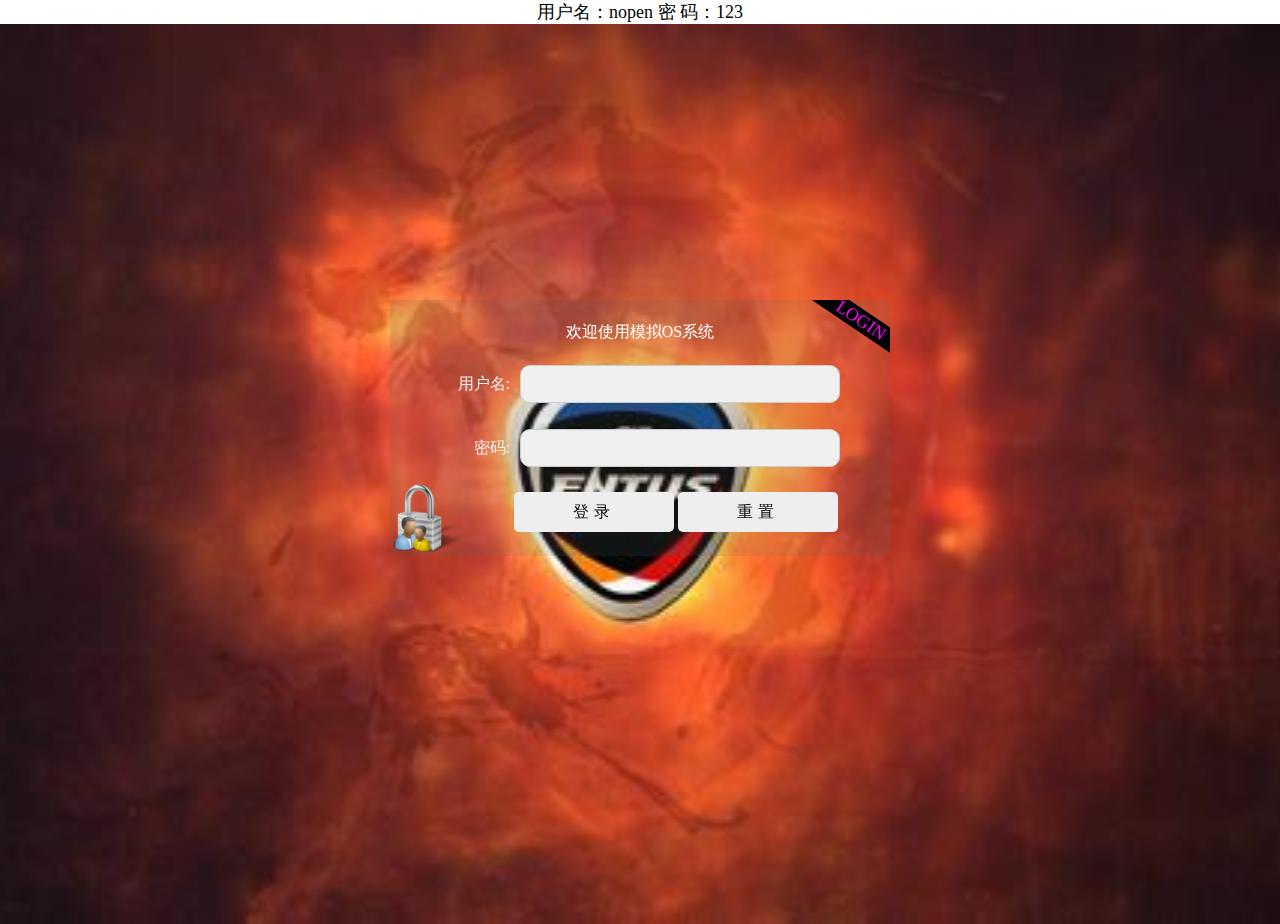
<file: os/index.html>
<!DOCTYPE html>
<html lang="en">
<head>
	<meta charset="UTF-8">
	<title>模拟Windows系统</title>
	<link rel="stylesheet" href="css/index.css">
</head>
<body>
	<header class="explain">
		<span>用户名：nopen</span>
		<span>密 码：123</span>
	</header>
	<main class="banner">
		<form class="login-box">
			<div class="clock">
				<div class="login">
					<p>欢迎使用模拟OS系统</p>
					<span>LOGIN</span>
				</div>
				<div class="user">
					<label for="">用户名:</label><input type="text" class="user-name">
				</div>
				<div class="user">
					<label for="">密码:</label><input type="password" class="user-pwd">
				</div>
				<div class="user">
					<label for=""></label>
					<button class="submit" type="button">登录</button>
					<button class="reset" type="reset">重置</button>
				</div>
				<div class="clock-img">
					<img src="imgage/lock.png" alt="">
				</div>
			</div>
		</form>
	</main>
	<script src="js/jquery.min.js"></script>
	<script src="js/login.js"></script>
</body>
</html>
</file>
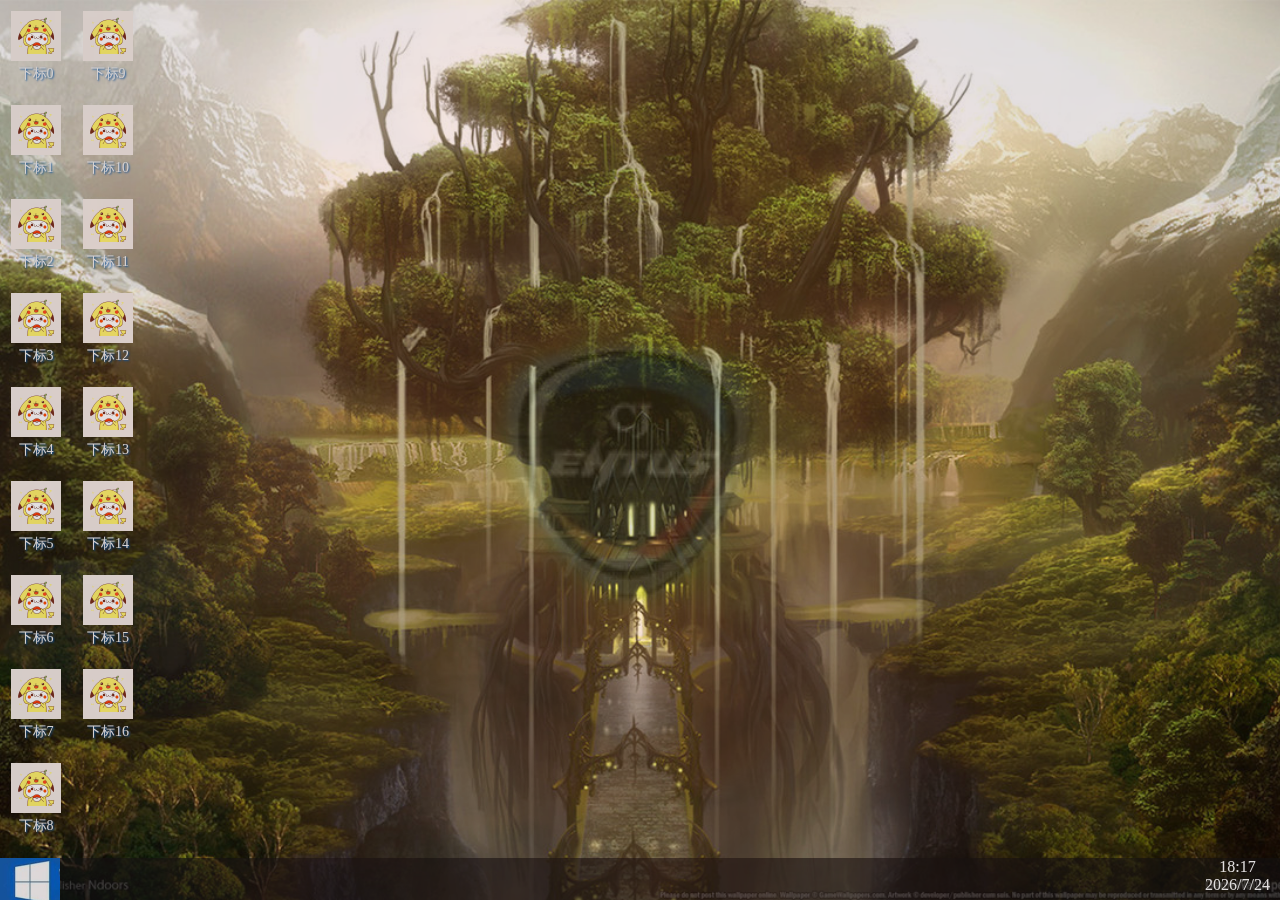
<file: os/html/os.html>
<!DOCTYPE html>
<html lang="en">
<head>
	<meta charset="UTF-8">
	<title>os系统</title>
	<link rel="stylesheet" href="../css/index.css">
</head>
<body>
	<section class="banner"></section>
	<main class="os-banner">
		<!--图标排列-->
		<section class="content">
			<!-- 图标第一列 -->
			<ul class="item-list">
				<li>
					<div class="item-border">
						<img src="../imgage/head.jpg" alt="">
						<p>下标0</p>
					</div>
				</li>
				<li>
					<div class="item-border">
						<img src="../imgage/head.jpg" alt="">
						<p>下标1</p>
					</div>
				</li>
				<li>
					<div class="item-border">
						<img src="../imgage/head.jpg" alt="">
						<p>下标2</p>
					</div>
				</li>
				<li>
					<div class="item-border">
						<img src="../imgage/head.jpg" alt="">
						<p>下标3</p>
					</div>
				</li>
				<li>
					<div class="item-border">
						<img src="../imgage/head.jpg" alt="">
						<p>下标4</p>
					</div>
				</li>
				<li>
					<div class="item-border">
						<img src="../imgage/head.jpg" alt="">
						<p>下标5</p>
					</div>
				</li>
				<li>
					<div class="item-border">
						<img src="../imgage/head.jpg" alt="">
						<p>下标6</p>
					</div>
				</li>

				<li>
					<div class="item-border">
						<img src="../imgage/head.jpg" alt="">
						<p>下标7</p>
					</div>
				</li>
				<li>
					<div class="item-border">
						<img src="../imgage/head.jpg" alt="">
						<p>下标8</p>
					</div>
				</li>
				<li>
					<div class="item-border">
						<img src="../imgage/head.jpg" alt="">
						<p>下标9</p>
					</div>
				</li>
				<li>
					<div class="item-border">
						<img src="../imgage/head.jpg" alt="">
						<p>下标10</p>
					</div>
				</li>
				<li>
					<div class="item-border">
						<img src="../imgage/head.jpg" alt="">
						<p>下标11</p>
					</div>
				</li>
				<li>
					<div class="item-border">
						<img src="../imgage/head.jpg" alt="">
						<p>下标12</p>
					</div>
				</li>
				<li>
					<div class="item-border">
						<img src="../imgage/head.jpg" alt="">
						<p>下标13</p>
					</div>
				</li>
				<li>
					<div class="item-border">
						<img src="../imgage/head.jpg" alt="">
						<p>下标14</p>
					</div>
				</li>
				<li>
					<div class="item-border">
						<img src="../imgage/head.jpg" alt="">
						<p>下标15</p>
					</div>
				</li>
				<li>
					<div class="item-border">
						<img src="../imgage/head.jpg" alt="">
						<p>下标16</p>
					</div>
				</li>
			</ul>
			<!-------右键弹出框--------->
			<div class="file-box">
				<a class="folder">新建文件</a>
				<a>大图标(R)</a>
				<a>中图标(M)</a>
				<a class="check-item">小图标(N)</a>
				<input type="file" class='bg-url' data-after="更换壁纸">
				<a>切换用户</a>
				<a>关闭系统</a>
			</div>
			<!--------新建文件弹出框----------->
			<div class="createflie">
				<div>
					<label for="">文件名：</label><input type="text" class="file-name">
				</div>
				<div>
					<label for="">路径：</label><input type="text" class="file-url">
				</div>
				<div>
					<label for="">图片：</label><input type="file" class="img-url" data-after='请选择图片'>
				</div>
				<div>
					<button class="filesubmit" disabled>确定</button>
				</div>
			</div>
		</section>
		<!-- os系统浏览器 -->
		<section class="iframe-box">
			<div class="iframe-title">
				<div class="iframe-title-head">
					<div class="btn-box">
						<button class="shrink">-</button>
						<button class="close">×</button>
					</div>
				</div>
			</div>
			<iframe src="" frameborder="0"></iframe>
		</section>
		<!-- os底部 -->
		<footer class="footer">
			<button class="osbtn"></button>
			<div class="os">
<!--
				<div class="ositem clearfix">
					<div class="ositem-img">
						<img src="../imgage/head.jpg" alt="">
					</div>
					<span class="ositem-title">这是一个标题</span>
				</div>
-->
			</div>
			<div class="date-box">
				<p class="time"></p>
				<p class="date"></p>
			</div>
			<div class="Icon">
				<div class="OsIcon">
					<img src="../imgage/opera.png">
				</div>
			</div>
		</footer>
	</main>
	<script src="../js/jquery.min.js"></script>
	<script src="../js/os.js"></script>
</body>
</html>
</file>
<file: os/css/index.css>
@charset "utf-8";
/*************************
**初始化页面元素边距
**************************/
html,body,button,input,p,ul{
	margin: 0;
	padding: 0;
}
html,body{
	width: 100%;
	height: 100%;
}
/*****************************
**统一浏览器h5语义标签为块级元素
*****************************/
header,mian,footer,section{
	display: block;
}
/********************
**设置a标签默认样式
*********************/
a{
	text-decoration: none;
	color: #1b1b1b;
}
/**************************
**清除按钮，输入框默认样式
**************************/
input{
	outline: none;
	border: 1px solid #ccc;
}
button{
	outline: none;
	border: none;
	cursor: pointer;
}
/*************************
**清除浮动
****************************/
.clearfix:after{
	content: '.';
	display: block;
	height: 0;
	clear: both;
	visibility: hidden;
}
.explain{
	text-align: center;
	font-size: 18px;
}
.banner,.os-banner{
	height: 100%;
	background-image: url(../imgage/bg.jpg);
	background-size: cover;
	background-position: center center;
	background-repeat: no-repeat;
}
.os-banner{
	position: fixed;
	top: 0;
	left: 0;
	width: 100%;
	height: 100%;
	z-index: -1;
	background-image: url(../imgage/login.jpg);
}
.login-box {
	width: 500px;
	position: fixed;
	top: 50%;
	left:50%;
	margin-left: -250px;
	margin-top: -150px;
	background-color: rgba(103, 102, 102, 0.15);
	overflow: hidden;
}
.clock {
	position: relative;
}
.login{
	position: relative;
	height: 64px;
}
.login p {
	text-align: center;
	line-height: 64px;
	color: #fff;
}
.login span{
	position: absolute;
	width: 120px;
	text-align: center;
	display: inline-block;
	right: -31px;
	top: 10px;
	transform: rotate(34deg);
	font-size: 18px;
	border-radius: 5px;
	color: #f0f;
	background-color: #000;
}
.user{
	height: 64px;
	color: #eee;
}
.user label{
	display: inline-block;
	width: 120px;
	height: 40px;
	line-height: 40px;
	text-align: right;
	vertical-align: middle;
}
.user-name,.user-pwd{
	width: calc(90% - 130px);
	height: 38px;
	vertical-align: middle;
	background-color: #efefef;
	border-radius: 10px;
	padding: 0 10px;
	box-sizing: border-box;
	margin-left: 10px;
}
.user-name:focus,.user-pwd:focus {
	box-shadow: 1px 1px 10px 0px #1616f2;
}
.clock-img{
	position: absolute;
	bottom: 0;
	left: 0;
}
.submit,.reset{
	width: 160px;
	border: none;
	height: 40px;
	border-radius: 5px;
	cursor: pointer;
	background-color: #eee;
	font-size: #1b1b1b;
	font-size: 16px;
	letter-spacing: 5px;
}
.submit:hover,.reset:hover {
	background-color: #ffffff;
}
/***************************index END*****************************/
.content{
	position: relative;
	height: calc(100% - 42px);
	overflow: hidden;
}

.item-list,.item-col{
	list-style: none;
	padding: 0 10px;
	box-sizing: border-box;
	overflow: hidden;
	text-align: center;
	float: left;
}
.item-list li,.item-col li{
	padding-top: 10px;
	padding-bottom: 10px;
	cursor: pointer;
	box-sizing: border-box;
}
.item-list li img,.item-col li img,.item-col li.big img,.item-col li.big img{
	display: inline-block;
	width: 50px;
	height: 50px;
	background-size: cover;
	background-position: center center;
	background-repeat: no-repeat;
}
/*********
**大图标
*********/
.item-col li.big img{
	width: 120px;
	height: 90px;
}
/*********
**中图标
*********/
.item-col li.mid img{
	width: 100px;
	height: 70px;
}
.item-border {
	border: 1px solid transparent;
}
.item-border p{
	color: #eee;
	text-shadow: 1px 1px 2px #05a;
}
li.checked .item-border{
	border: 1px solid #f0e8e8;
	background-color: rgba(238, 238, 238, 0.25);
}
.item-list li:hover .item-border,.item-col li:hover .item-border{
	border: 1px solid #f0e8e8;
	background-color: rgba(238, 238, 238, 0.25);
}
.item-list li p,.item-col li p{
	width: 100%;
	text-align: center;
	font-size: 14px;
	white-space: nowrap;
	text-overflow: ellipsis;
	overflow: hidden;
}
.footer{
	width: 100%;
	height:42px;
	position: absolute;
	left: 0;
	bottom: 0;
	background-color: rgba(17, 17, 17, 0.63);
	color: #fff;
}
.date-box,.osbtn {
	position: absolute;
	right: 10px;
	top: 0;
	text-align: center;
}
.osbtn {
	width: 60px;
	height: 100%;
	left: 0;
	background-image: url(../imgage/win_1.jpg);
	background-size: cover;
	background-position: center center;
	background-repeat: no-repeat;
}
.os{
	width: 300px;
	height: 380px;
	max-height: 400px;
	position: fixed;
	left: 0;
	bottom: 40px;
	display: none;
	background-color: rgba(28, 28, 28, 0.92);
	overflow-y: auto;
}
.ositem{
	width: 100%;
	padding: 5px;
	box-sizing: border-box;
}
.ositem:hover {
	background-color: #5c5b5b;
}
.ositem-img {
	width: 30px;
	float: left;
}
.ositem-img img{
	width: 30px;
	height: 30px;
	vertical-align: middle;
}
.ositem-title{
	float: left;
	height: 30px;
	line-height: 30px;
	margin-left: 10px;
	vertical-align: middle;
}
/***************************************
**鼠标右键弹出框
**************************************/
.file-box{
	width: 200px;
	position: absolute;
	top:0;
	left: 0;
	background-color: #fff;
	display: none;
}
.file-box a{
	display: block;
	height: 30px;
	text-align: center;
	line-height: 30px;
	cursor: pointer;
	padding: 5px 10px;
	position: relative;
}
.check-item:before{
	display: inline-block;
	content: '·';
	font-size: 40px;
	color: #000;
	height:30px;
	line-height:26px;
	position: absolute;
	left:50px;
	top: 50%;
	transform: translateY(-50%);
}
.file-box a:hover{
	background-color: #eee;
}
.folder{
	background-image: url(../imgage/folder.png);
	background-repeat: no-repeat;
	background-position: 20px;
	background-size: 30px 30px;
}
/*******************************************
**新建文件弹出框
*********************************************/
.createflie {
	position: absolute;
	top: 0;
	left: 0;
	width: 300px;
	padding: 10px;
	background-color: #fff;
	display: none;
}
.createflie label{
	display: inline-block;
	width: 80px;
	height: 30px;
	line-height: 30px;
	text-align: right;
}
.file-name,.img-url,.file-url,.bg-url{
	margin-bottom: 10px;
	display: inline-block;
	width: 198px;
	margin-left: 10px;
	height: 28px;
}
.file-name:focus{
	box-shadow: 1px 1px 5px #00f;
}
.img-url,.bg-url {
	position: relative;
	cursor: pointer;
	border: none;
}
.bg-url {
	width: 180px;
}
.img-url:after,.bg-url:after{
	content:attr(data-after);
	display: block;
	width:100%;
	height: 30px;
	line-height: 30px;
	text-align: center;
	position: absolute;
	top: 0;
	left: 0;
	border: 1px solid #ccc;
	background-color: #fff;
}
.bg-url:after{
	border: 1px solid transparent;
	background-color: #fff;
	font-size: 15px;
	COLOR: #1b1b1b;
}
.filesubmit {
	margin-left: 90px;
	width:200px;
	height: 40px;
	border-radius: 5px;
	background-color: #073862;
	color: #fff;
}
.filesubmit:disabled,.filesubmit:disabled:hover{
	background-color: #ccc;
}

.filesubmit:hover{
	background-color: #1d8ff0;
}
/**********************
**iframe
***************************/
.iframe-box{
	width: 100%;
	height: 100%;
	position: fixed;
	left: 0;
	bottom: 0;
	background-color: rgba(34, 34, 34, 0.45);
	display: none;
}
.iframe-box iframe{
	width: 100%;
	height: 100%;
}
.iframe-title {
	width: 100%;
	height: 40px;

	background-color: #eee;
}
.iframe-title-head{
	position: relative;
	width: 100%;
	height: 40px;
}
.btn-box{
	position: absolute;
	right: 0;
	top: 0;
	height: 100%;
}
.btn-box button{
	width: 50px;
	height: 40px;
	background-color:transparent;
	text-align: center;
	line-height: 30px;
	font-size: 28px;
}
.btn-box button:hover{
	background-color: #ccc;
}
.btn-box .close:hover{
	background-color: #fc163a;
	color: #fff;
}
.Icon{
	width: 50px;
	height: 50px;
	display: none;
	position: relative;
	left: 70px;
	bottom: 0;
	cursor: pointer;
	padding:10px;
	box-sizing: border-box;
}
.OsIcon {
	position: absolute;
	top: 50%;
	left: 50%;
	transform: translate(-50%,-50%);
}
.iconChecked{
	background-color: rgba(238, 238, 238, .15);
	box-shadow: 1px 1px 2px #eee;
}
.Icon img{
	width: 100%;
}
</file>
